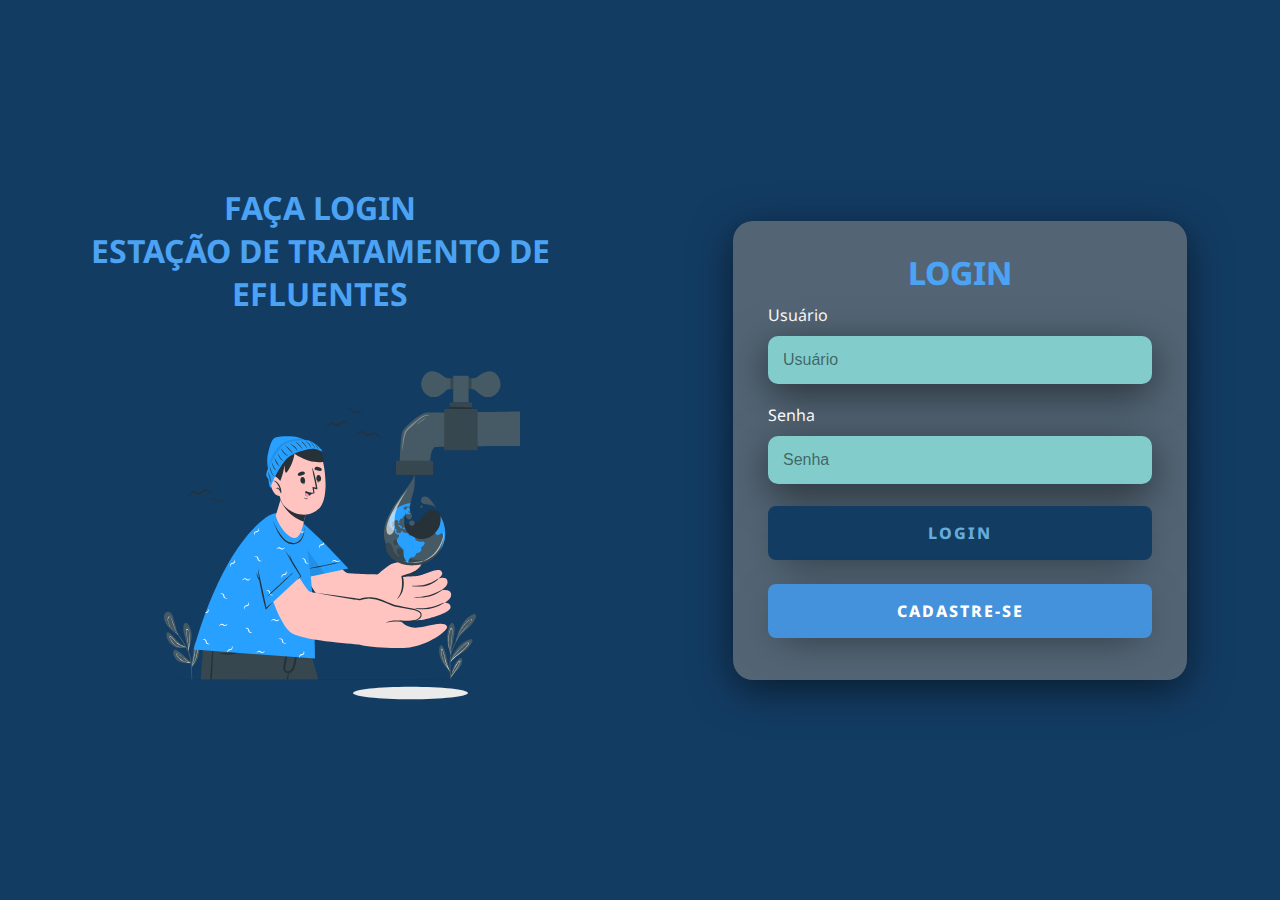
<file: Pi 2/index.html>
<!DOCTYPE html>
<html lang="en">
<head>
    <meta charset="UTF-8">
    <meta http-equiv="X-UA-Compatible" content="IE=edge">
    <meta name="viewport" content="width=device-width, initial-scale=1.0">
    <link rel="stylesheet" href="style.css">
    <title>Login</title>
</head>
<body>
    <div class="main-login">
        <div class="left-login">
            <h1>FAÇA LOGIN <br> ESTAÇÃO DE TRATAMENTO DE EFLUENTES </h1>
            <img src="world-water-day-animate.svg" class="left-image" alt="Tratamento de Efluentes">
        </div>
        <div class="right-login">
            <div class="card-login">
                <h1>LOGIN</h1>
                <div class="textfield">
                    <label for="usuario">Usuário</label>
                    <input type="text" name="usuario" placeholder="Usuário">
                </div>
                <div class="textfield">
                    <label for="senha">Senha</label>
                    <input type="password" name="senha" placeholder="Senha">
                </div>
                <a href="index2.html" class="btn-login">Login</a>
                <a href="pagina-de-cadastro.html" class="btn-register">Cadastre-se</a>
            </div>
        </div>
    </div>
</body>
</html>
</file>
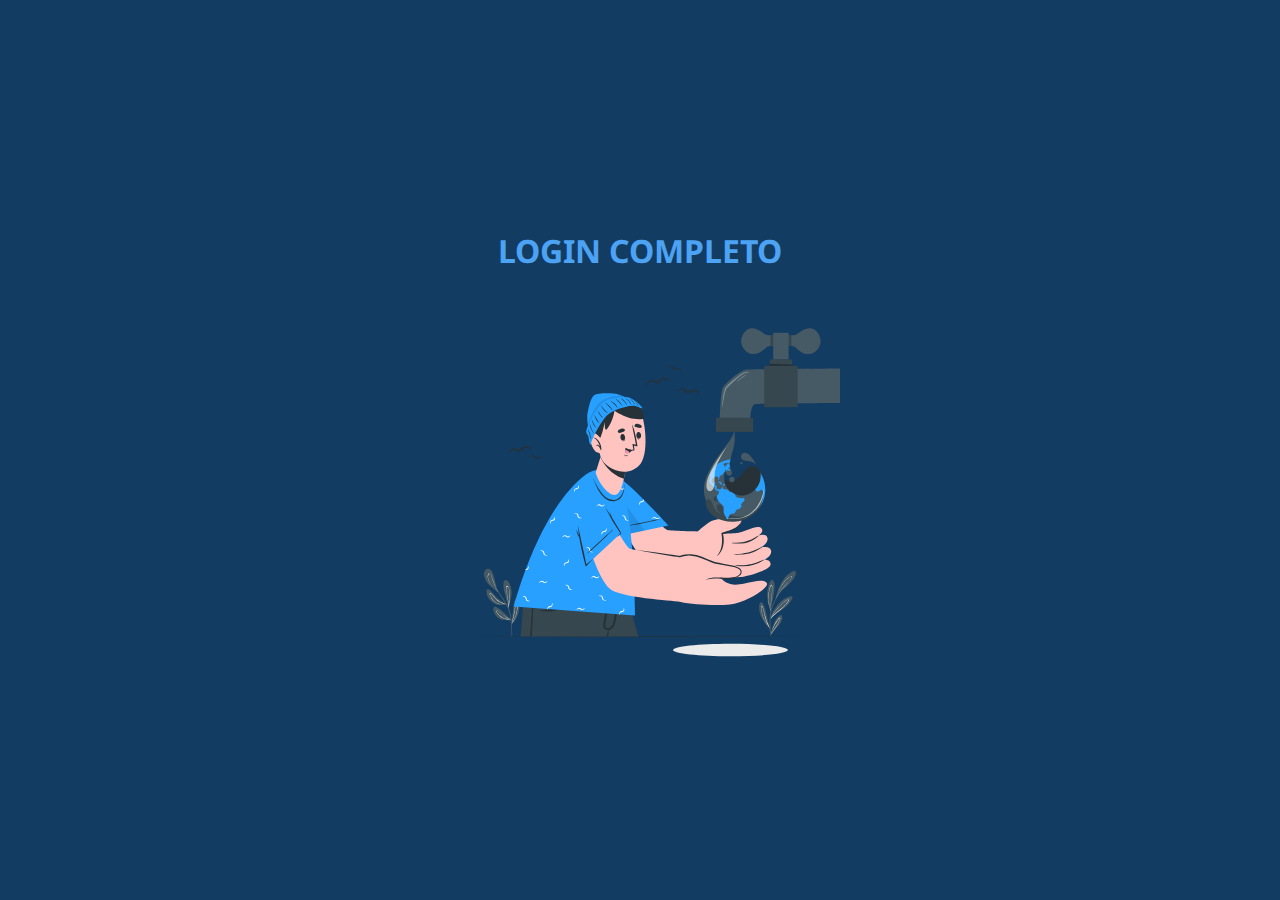
<file: Pi 2/index2.html>
<!DOCTYPE html>
<html lang="en">
<head>
    <meta charset="UTF-8">
    <meta http-equiv="X-UA-Compatible" content="IE=edge">
    <meta name="viewport" content="width=device-width, initial-scale=1.0">
    <link rel="stylesheet" href="style.css">
    <title>Login</title>
</head>
<body>
    <div class="main-login">
        <div class="left-login">
            <h1>LOGIN COMPLETO <br>  </h1>
            <img src="world-water-day-animate.svg" class="left-image" alt="Tratamento de Efluentes">
        </div>
        
    </div>
</body>
</html>
</file>
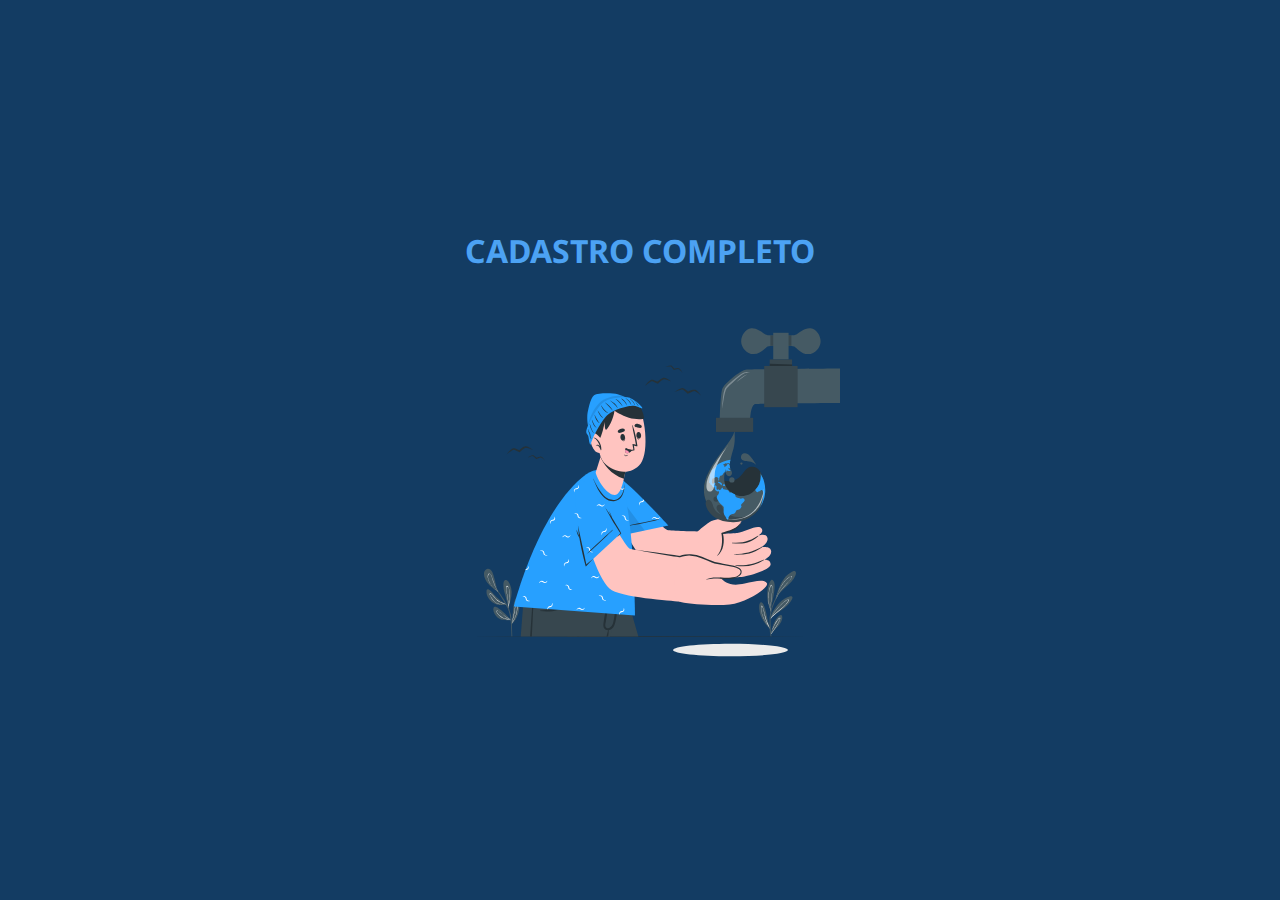
<file: Pi 2/index3.html>
<!DOCTYPE html>
<html lang="en">
<head>
    <meta charset="UTF-8">
    <meta http-equiv="X-UA-Compatible" content="IE=edge">
    <meta name="viewport" content="width=device-width, initial-scale=1.0">
    <link rel="stylesheet" href="style.css">
    <title>Login</title>
</head>
<body>
    <div class="main-login">
        <div class="left-login">
            <h1>CADASTRO COMPLETO <br>  </h1>
            <img src="world-water-day-animate.svg" class="left-image" alt="Tratamento de Efluentes">
        </div>
        
    </div>
</body>
</html>
</file>
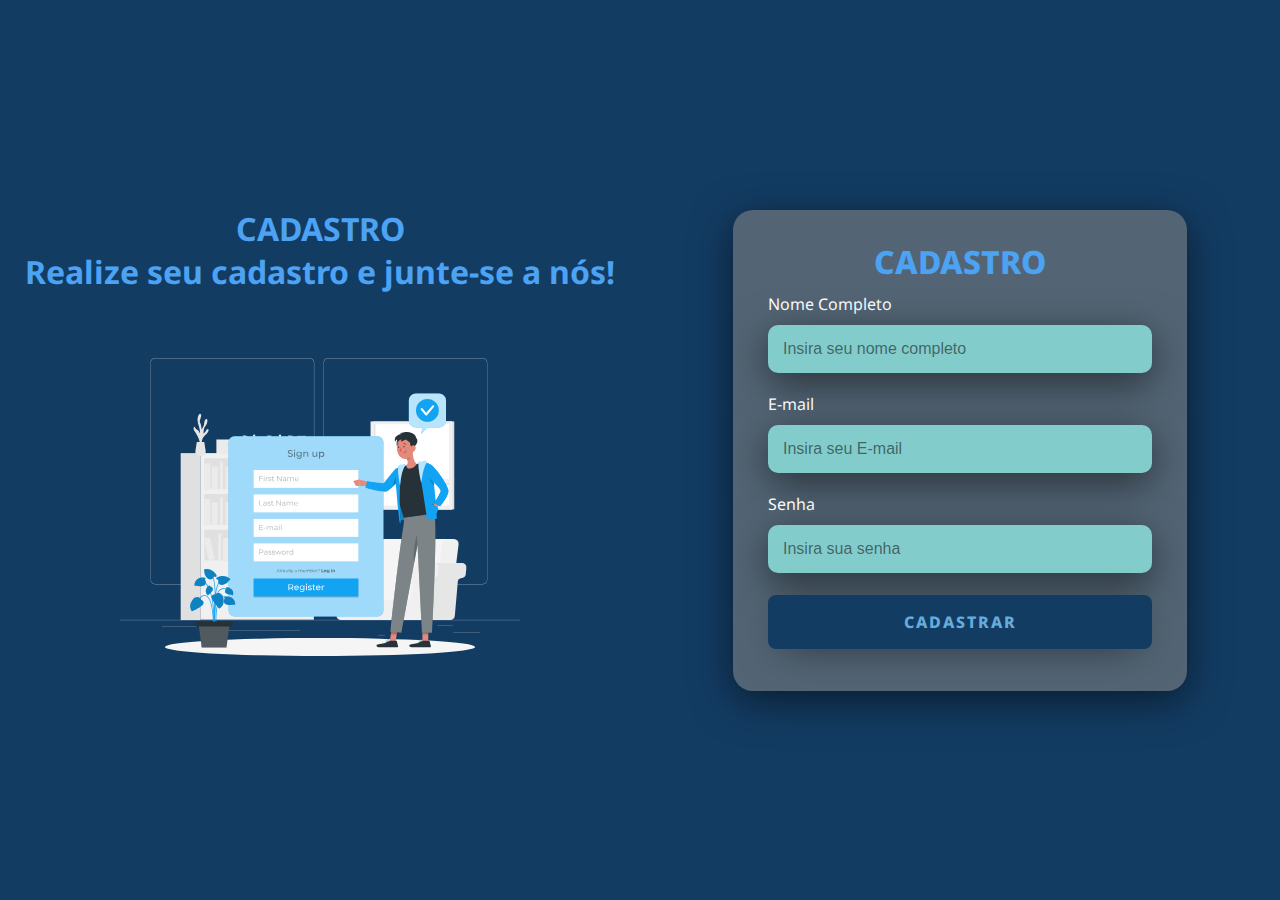
<file: Pi 2/pagina-de-cadastro.html>
<!DOCTYPE html>
<html lang="en">
<head>
    <meta charset="UTF-8">
    <meta http-equiv="X-UA-Compatible" content="IE=edge">
    <meta name="viewport" content="width=device-width, initial-scale=1.0">
    <link rel="stylesheet" href="cadastrostyle.css">
    <title>Login</title>
</head>
<body>
    <div class="main-login">
        <div class="left-login">
            <h1>CADASTRO <br> Realize seu cadastro e junte-se a nós! </h1>
            <img src="Sign up-rafiki.svg" class="left-image" alt="Tratamento de Efluentes">
        </div>
        <div class="right-login">
            <div class="card-login">
                <h1>CADASTRO</h1>
                <div class="textfield">
                    <label for="usuario">Nome Completo</label>
                    <input type="text" name="usuario" placeholder="Insira seu nome completo">
                </div>
                <div class="textfield">
                    <label for="senha">E-mail</label>
                    <input type="text" name="e-mail" placeholder="Insira seu E-mail">
                </div>

                <div class="textfield">
                    <label for="senha">Senha</label>
                    <input type="password" name="senha" placeholder="Insira sua senha">
                </div>

                <a href="index3.html" class="btn-login">Cadastrar</a>
                
            </div>
        </div>
    </div>
</body>
</html>
</file>
<file: Pi 2/style.css>
@import url('https://fonts.googleapis.com/css2?family=Noto+Sans:wght@400;700&display=swap');

body {
    margin: 0;
    font-family: 'Noto Sans', sans-serif;
}

.main-login {
    width: 100%;
    height: 100vh;
    background: #133c63;
    display: flex;
    justify-content: center;
    align-items: center;
}

.left-login {
    width: 50%;
    height: 100vh;
    display: flex;
    justify-content: center;
    align-items: center;
    flex-direction: column;
}

.left-login > h1 {
    font-size: 2em;
    color: #4ca2f3;
    text-align: center; 
}

.left-image {
    width: 100%;
    max-width: 400px; 
}

.right-login {
    width: 50%;
    height: 100vh;
    display: flex;
    justify-content: center;
    align-items: center;
}

.card-login {
    width: 60%;
    display: flex;
    justify-content: center;
    align-items: center;
    flex-direction: column;
    padding: 30px 35px;
    background: #536575;
    border-radius: 20px;
    box-shadow: 0px 10px 40px #00000086;
}

.card-login > h1 {
    color: #4ca2f3;
    font-weight: 800;
    margin: 0;
}

.textfield {
    width: 100%;
    display: flex;
    flex-direction: column;
    align-items: flex-start;
    justify-content: center;
    margin: 10px 0px;
}

.textfield > input {
    width: 100%;
    border: none;
    border-radius: 10px;
    padding: 15px;
    background: #83cccc;
    color: #133C63;
    font-size: 12pt;
    box-shadow: 0px 10px 40px #00000086;
    outline: none;
    box-sizing: border-box;
}

.textfield > label {
    color: #ffffff;
    margin-bottom: 10px;
}

.textfield > input::placeholder {
    color: #00000086;
}

.btn-login,
.btn-register {
    width: 100%;
    padding: 16px 0px;
    margin: 12px 0px;
    border: none;
    align-items: center;
    border-radius: 8px;
    text-transform: uppercase;
    font-weight: 800;
    letter-spacing: 2px;
    cursor: pointer;
    box-shadow: 0px 10px 40px -12px #00000086;
    text-decoration: none;
    text-align: center;
}


.btn-login {
    color: #65ACDB;
    background: #133C63;
}

.btn-register {
    color: #ffffff;
    background: #4492DB;
}
</file>
<file: Pi 2/cadastrostyle.css>
@import url('https://fonts.googleapis.com/css2?family=Noto+Sans:wght@400;700&display=swap');

body {
    margin: 0;
    font-family: 'Noto Sans', sans-serif;
}

.main-login {
    width: 100%;
    height: 100vh;
    background: #133c63;
    display: flex;
    justify-content: center;
    align-items: center;
}

.left-login {
    width: 50%;
    height: 100vh;
    display: flex;
    justify-content: center;
    align-items: center;
    flex-direction: column;
}

.left-login > h1 {
    font-size: 2em;
    color: #4ca2f3;
    text-align: center;
}

.left-image {
    width: 100%;
    max-width: 400px; 
}

.right-login {
    width: 50%;
    height: 100vh;
    display: flex;
    justify-content: center;
    align-items: center;
}

.card-login {
    width: 60%;
    display: flex;
    justify-content: center;
    align-items: center;
    flex-direction: column;
    padding: 30px 35px;
    background: #536575;
    border-radius: 20px;
    box-shadow: 0px 10px 40px #00000086;
}

.card-login > h1 {
    color: #4ca2f3;
    font-weight: 800;
    margin: 0;
}

.textfield {
    width: 100%;
    display: flex;
    flex-direction: column;
    align-items: flex-start;
    justify-content: center;
    margin: 10px 0px;
}

.textfield > input {
    width: 100%;
    border: none;
    border-radius: 10px;
    padding: 15px;
    background: #83cccc;
    color: #133C63;
    font-size: 12pt;
    box-shadow: 0px 10px 40px #00000086;
    outline: none;
    box-sizing: border-box;
}

.textfield > label {
    color: #ffffff;
    margin-bottom: 10px;
}

.textfield > input::placeholder {
    color: #00000086;
}

.btn-login,
.btn-register {
    width: 100%;
    padding: 16px 0px;
    margin: 12px 0px; 
    border: none;
    text-align: center;
    text-decoration: none;
    border-radius: 8px;
    text-transform: uppercase;
    font-weight: 800;
    letter-spacing: 2px;
    cursor: pointer;
    box-shadow: 0px 10px 40px -12px #00000086;
}

.btn-login {
    color: #65ACDB;
    background: #133C63;
}

.btn-register {
    color: #ffffff;
    background: #4492DB;
}
</file>
